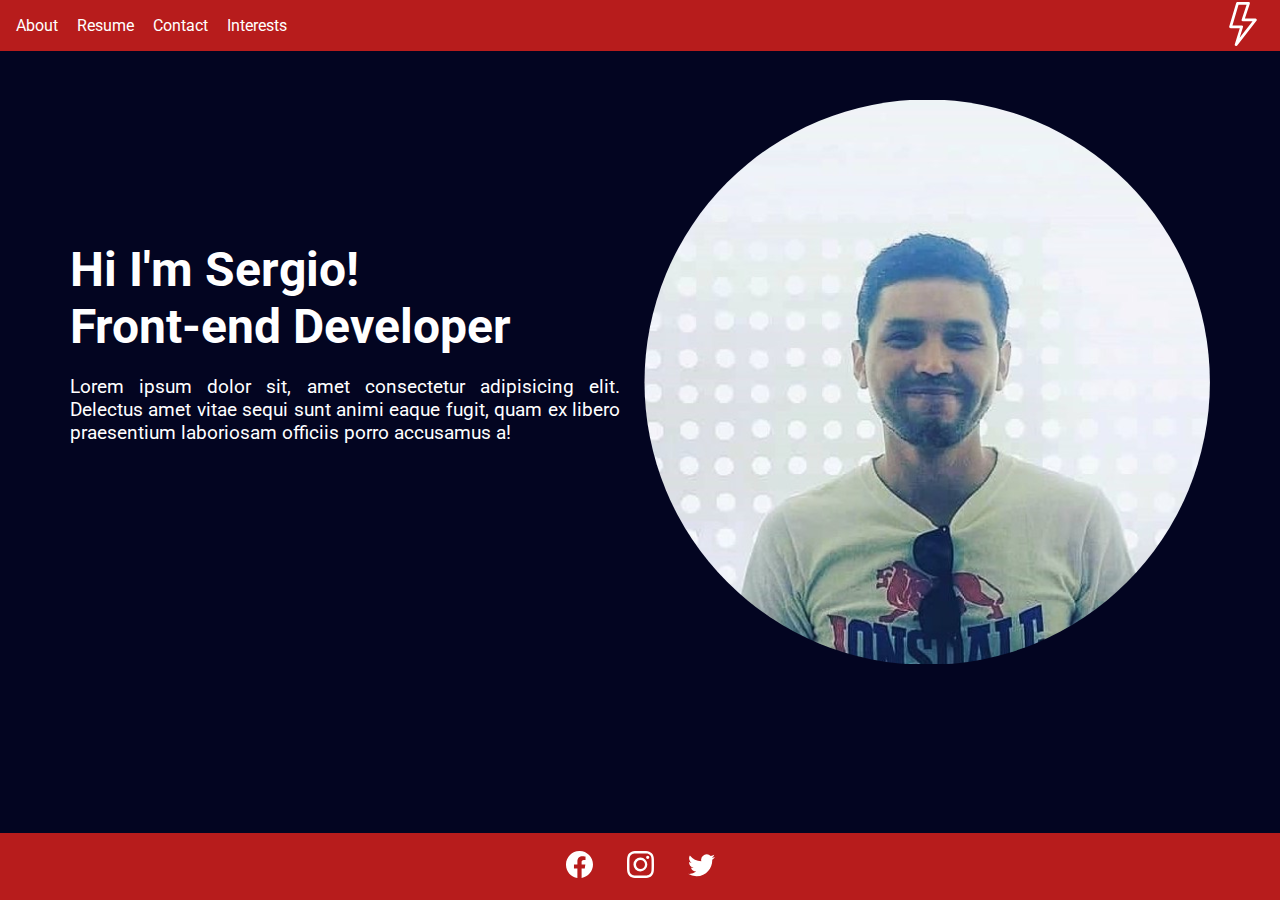
<file: index.html>
<!DOCTYPE html>
<html lang="en">
<!-- METATAGS -->
<head>
	<meta charset="UTF-8">
	<meta name="viewport" content="width=device-width, initial-scale=1.0">

	<!-- CSS -->
	<link rel="stylesheet" href="css/styles.css">
	<link rel="stylesheet" type="text/css" href="css/index.css">

	<!-- SHORTCUT ICON -->
	<link rel="shortcut icon" href="img/lightning.png">

	<!-- GOOGLE FONTS -->
	<link rel="preconnect" href="https://fonts.googleapis.com">
	<link rel="preconnect" href="https://fonts.gstatic.com" crossorigin>
	<link href="https://fonts.googleapis.com/css2?family=Roboto&display=swap" rel="stylesheet">

	<title>CV SSILVESTRE</title>
</head>

<body>
	<!-- HEADER -->
	<header>
		<!-- NAV -->
		<nav>
			<ul>
				<li><a href="about.html">About</a></li>
				<li><a href="resume.html">Resume</a></li>
				<li><a href="contact.html">Contact</a></li>
				<li><a href="interests.html">Interests</a></li>
			</ul>
		</nav>

		<!-- LOGO -->
		<div class="logo">
			<a href="index.html">
				<svg xmlns="http://www.w3.org/2000/svg" width="44" height="44" fill="currentColor" class="bi bi-lightning" viewBox="0 0 16 16">
					<path d="M5.52.359A.5.5 0 0 1 6 0h4a.5.5 0 0 1 .474.658L8.694 6H12.5a.5.5 0 0 1 .395.807l-7 9a.5.5 0 0 1-.873-.454L6.823 9.5H3.5a.5.5 0 0 1-.48-.641l2.5-8.5zM6.374 1 4.168 8.5H7.5a.5.5 0 0 1 .478.647L6.78 13.04 11.478 7H8a.5.5 0 0 1-.474-.658L9.306 1H6.374z"/>
				</svg>
			</a>
		</div>	

	</header>

	<!-- MAIN -->
	<main>
		<section class="presentacion section-padding">
			<div class="presentacion_texto">
				<h1>Hi I'm Sergio! <br>
					Front-end Developer
				</h1>
				<p>Lorem ipsum dolor sit, amet consectetur adipisicing elit. Delectus amet vitae sequi sunt animi eaque fugit, quam ex libero praesentium laboriosam officiis porro accusamus a!</p>
			</div>

			<div class="presentacion_imagen">
				<img src="img/foto1.jpg" alt=foto">
			</div>
			
		</section>
	</main>

	<!-- FOOTER -->
	<footer class="footer_redes-sociales">
		<ul>
			<!-- FACEBOOK -->
			<li>
				<a href="https://www.facebook.com/profile.php?id=1434188010" target="blank">
					<svg xmlns="http://www.w3.org/2000/svg" width="27" height="27" fill="currentColor" class="bi bi-facebook" viewBox="0 0 16 16">
						<path d="M16 8.049c0-4.446-3.582-8.05-8-8.05C3.58 0-.002 3.603-.002 8.05c0 4.017 2.926 7.347 6.75 7.951v-5.625h-2.03V8.05H6.75V6.275c0-2.017 1.195-3.131 3.022-3.131.876 0 1.791.157 1.791.157v1.98h-1.009c-.993 0-1.303.621-1.303 1.258v1.51h2.218l-.354 2.326H9.25V16c3.824-.604 6.75-3.934 6.75-7.951z"/>
					</svg>
				</a>
			</li>
			<!-- INSTAGRAM -->
			<li>
				<a href="https://www.instagram.com/serghwd/" target="blank">
					<svg xmlns="http://www.w3.org/2000/svg" width="27" height="27" fill="currentColor" class="bi bi-instagram" viewBox="0 0 16 16">
						<path d="M8 0C5.829 0 5.556.01 4.703.048 3.85.088 3.269.222 2.76.42a3.917 3.917 0 0 0-1.417.923A3.927 3.927 0 0 0 .42 2.76C.222 3.268.087 3.85.048 4.7.01 5.555 0 5.827 0 8.001c0 2.172.01 2.444.048 3.297.04.852.174 1.433.372 1.942.205.526.478.972.923 1.417.444.445.89.719 1.416.923.51.198 1.09.333 1.942.372C5.555 15.99 5.827 16 8 16s2.444-.01 3.298-.048c.851-.04 1.434-.174 1.943-.372a3.916 3.916 0 0 0 1.416-.923c.445-.445.718-.891.923-1.417.197-.509.332-1.09.372-1.942C15.99 10.445 16 10.173 16 8s-.01-2.445-.048-3.299c-.04-.851-.175-1.433-.372-1.941a3.926 3.926 0 0 0-.923-1.417A3.911 3.911 0 0 0 13.24.42c-.51-.198-1.092-.333-1.943-.372C10.443.01 10.172 0 7.998 0h.003zm-.717 1.442h.718c2.136 0 2.389.007 3.232.046.78.035 1.204.166 1.486.275.373.145.64.319.92.599.28.28.453.546.598.92.11.281.24.705.275 1.485.039.843.047 1.096.047 3.231s-.008 2.389-.047 3.232c-.035.78-.166 1.203-.275 1.485a2.47 2.47 0 0 1-.599.919c-.28.28-.546.453-.92.598-.28.11-.704.24-1.485.276-.843.038-1.096.047-3.232.047s-2.39-.009-3.233-.047c-.78-.036-1.203-.166-1.485-.276a2.478 2.478 0 0 1-.92-.598 2.48 2.48 0 0 1-.6-.92c-.109-.281-.24-.705-.275-1.485-.038-.843-.046-1.096-.046-3.233 0-2.136.008-2.388.046-3.231.036-.78.166-1.204.276-1.486.145-.373.319-.64.599-.92.28-.28.546-.453.92-.598.282-.11.705-.24 1.485-.276.738-.034 1.024-.044 2.515-.045v.002zm4.988 1.328a.96.96 0 1 0 0 1.92.96.96 0 0 0 0-1.92zm-4.27 1.122a4.109 4.109 0 1 0 0 8.217 4.109 4.109 0 0 0 0-8.217zm0 1.441a2.667 2.667 0 1 1 0 5.334 2.667 2.667 0 0 1 0-5.334z"/>
					</svg>
				</a>
			</li>
			<!-- TWITTER -->
			<li>
				<a href="https://twitter.com/ninja_ontherun" target="blank">
					<svg xmlns="http://www.w3.org/2000/svg" width="27" height="27" fill="currentColor" class="bi bi-twitter" viewBox="0 0 16 16">
						<path d="M5.026 15c6.038 0 9.341-5.003 9.341-9.334 0-.14 0-.282-.006-.422A6.685 6.685 0 0 0 16 3.542a6.658 6.658 0 0 1-1.889.518 3.301 3.301 0 0 0 1.447-1.817 6.533 6.533 0 0 1-2.087.793A3.286 3.286 0 0 0 7.875 6.03a9.325 9.325 0 0 1-6.767-3.429 3.289 3.289 0 0 0 1.018 4.382A3.323 3.323 0 0 1 .64 6.575v.045a3.288 3.288 0 0 0 2.632 3.218 3.203 3.203 0 0 1-.865.115 3.23 3.23 0 0 1-.614-.057 3.283 3.283 0 0 0 3.067 2.277A6.588 6.588 0 0 1 .78 13.58a6.32 6.32 0 0 1-.78-.045A9.344 9.344 0 0 0 5.026 15z"/>
					</svg>
				</a>
			</li>
		</ul>
	</footer>
	
</body>
</html>
</file>
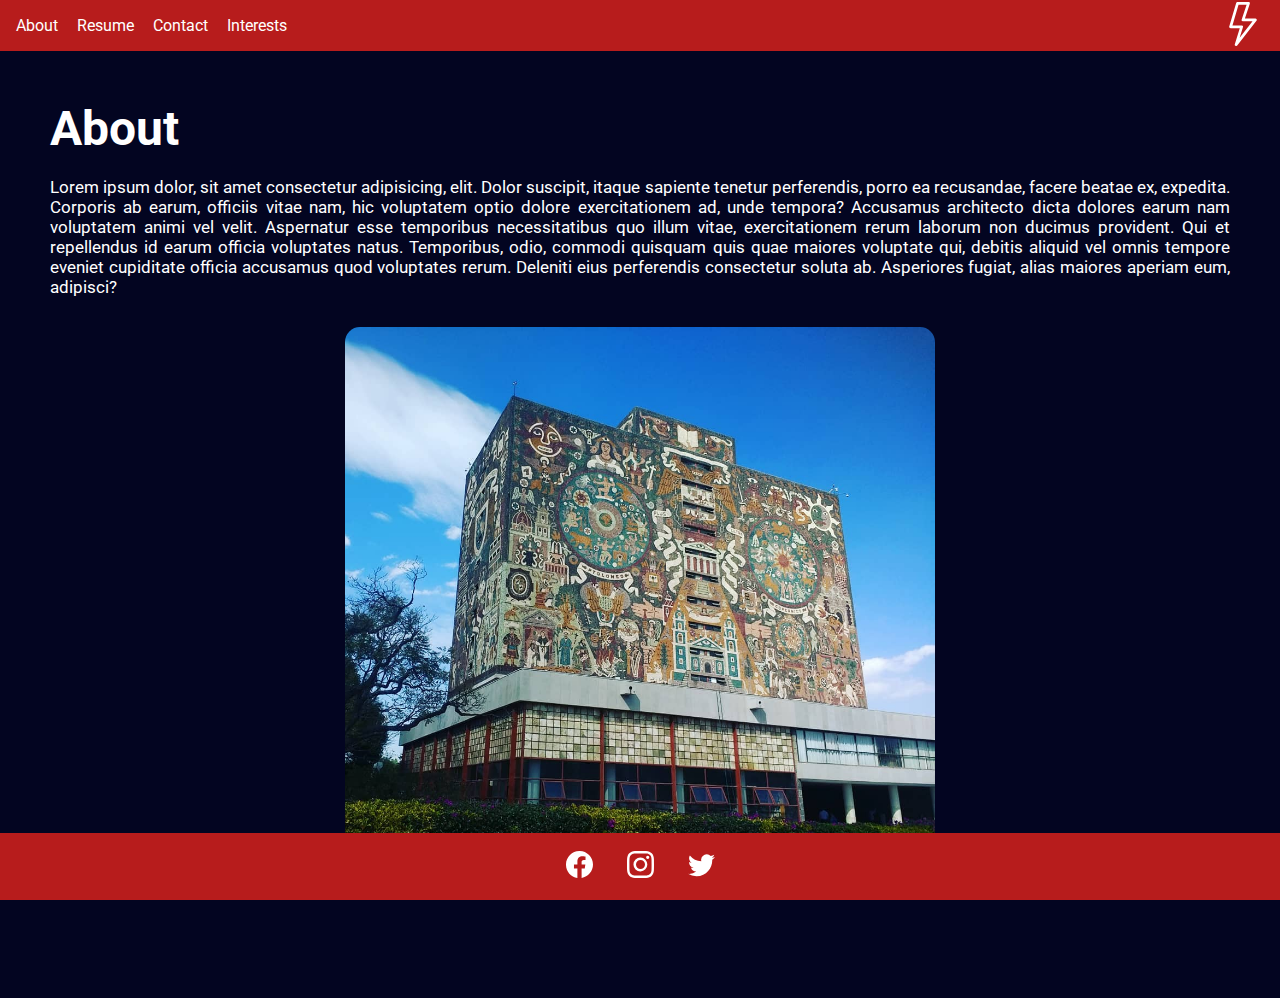
<file: about.html>
<!DOCTYPE html>
<html lang="en">
<!-- METATAGS -->
<head>
	<meta charset="UTF-8">
	<meta name="viewport" content="width=device-width, initial-scale=1.0">
	<link rel="stylesheet" href="css/styles.css">
	<link rel="stylesheet" href="css/about.css">
	<link rel="shortcut icon" href="img/lightning.png">

	<!-- GOOGLE FONTS -->
	<link rel="preconnect" href="https://fonts.googleapis.com">
	<link rel="preconnect" href="https://fonts.gstatic.com" crossorigin>
	<link href="https://fonts.googleapis.com/css2?family=Roboto&display=swap" rel="stylesheet">

	<title>CV SSILVESTRE-ABOUT</title>
</head>

<body>
	<!-- HEADER -->
	<header>
		<!-- NAV -->
		<nav>
			<ul>
				<li><a href="about.html">About</a></li>
				<li><a href="resume.html">Resume</a></li>
				<li><a href="contact.html">Contact</a></li>
				<li><a href="interests.html">Interests</a></li>
			</ul>
		</nav>

		<!-- LOGO -->
		<div class="logo">
			<a href="index.html">
				<svg xmlns="http://www.w3.org/2000/svg" width="44" height="44" fill="currentColor" class="bi bi-lightning" viewBox="0 0 16 16">
					<path d="M5.52.359A.5.5 0 0 1 6 0h4a.5.5 0 0 1 .474.658L8.694 6H12.5a.5.5 0 0 1 .395.807l-7 9a.5.5 0 0 1-.873-.454L6.823 9.5H3.5a.5.5 0 0 1-.48-.641l2.5-8.5zM6.374 1 4.168 8.5H7.5a.5.5 0 0 1 .478.647L6.78 13.04 11.478 7H8a.5.5 0 0 1-.474-.658L9.306 1H6.374z"/>
				</svg>
			</a>
		</div>	

	</header>

	<!-- MAIN -->
	<main>
		<section class="about section-padding">
			<div class="about_texto">
				<h1>About</h1>
				<p>Lorem ipsum dolor, sit amet consectetur adipisicing, elit. Dolor suscipit, itaque sapiente tenetur perferendis, porro ea recusandae, facere beatae ex, expedita. Corporis ab earum, officiis vitae nam, hic voluptatem optio dolore exercitationem ad, unde tempora? Accusamus architecto dicta dolores earum nam voluptatem animi vel velit. Aspernatur esse temporibus necessitatibus quo illum vitae, exercitationem rerum laborum non ducimus provident. Qui et repellendus id earum officia voluptates natus. Temporibus, odio, commodi quisquam quis quae maiores voluptate qui, debitis aliquid vel omnis tempore eveniet cupiditate officia accusamus quod voluptates rerum. Deleniti eius perferendis consectetur soluta ab. Asperiores fugiat, alias maiores aperiam eum, adipisci?</p>
				<img src="img/unam.jpg" alt="foto">
			</div>
		</section>
	</main>

	<!-- FOOTER -->
	<footer class="footer_redes-sociales">
		<ul>
			<!-- FACEBOOK -->
			<li>
				<a href="https://www.facebook.com/profile.php?id=1434188010" target="blank">
					<svg xmlns="http://www.w3.org/2000/svg" width="27" height="27" fill="currentColor" class="bi bi-facebook" viewBox="0 0 16 16">
						<path d="M16 8.049c0-4.446-3.582-8.05-8-8.05C3.58 0-.002 3.603-.002 8.05c0 4.017 2.926 7.347 6.75 7.951v-5.625h-2.03V8.05H6.75V6.275c0-2.017 1.195-3.131 3.022-3.131.876 0 1.791.157 1.791.157v1.98h-1.009c-.993 0-1.303.621-1.303 1.258v1.51h2.218l-.354 2.326H9.25V16c3.824-.604 6.75-3.934 6.75-7.951z"/>
					</svg>
				</a>
			</li>
			<!-- INSTAGRAM -->
			<li>
				<a href="https://www.instagram.com/serghwd/" target="blank">
					<svg xmlns="http://www.w3.org/2000/svg" width="27" height="27" fill="currentColor" class="bi bi-instagram" viewBox="0 0 16 16">
						<path d="M8 0C5.829 0 5.556.01 4.703.048 3.85.088 3.269.222 2.76.42a3.917 3.917 0 0 0-1.417.923A3.927 3.927 0 0 0 .42 2.76C.222 3.268.087 3.85.048 4.7.01 5.555 0 5.827 0 8.001c0 2.172.01 2.444.048 3.297.04.852.174 1.433.372 1.942.205.526.478.972.923 1.417.444.445.89.719 1.416.923.51.198 1.09.333 1.942.372C5.555 15.99 5.827 16 8 16s2.444-.01 3.298-.048c.851-.04 1.434-.174 1.943-.372a3.916 3.916 0 0 0 1.416-.923c.445-.445.718-.891.923-1.417.197-.509.332-1.09.372-1.942C15.99 10.445 16 10.173 16 8s-.01-2.445-.048-3.299c-.04-.851-.175-1.433-.372-1.941a3.926 3.926 0 0 0-.923-1.417A3.911 3.911 0 0 0 13.24.42c-.51-.198-1.092-.333-1.943-.372C10.443.01 10.172 0 7.998 0h.003zm-.717 1.442h.718c2.136 0 2.389.007 3.232.046.78.035 1.204.166 1.486.275.373.145.64.319.92.599.28.28.453.546.598.92.11.281.24.705.275 1.485.039.843.047 1.096.047 3.231s-.008 2.389-.047 3.232c-.035.78-.166 1.203-.275 1.485a2.47 2.47 0 0 1-.599.919c-.28.28-.546.453-.92.598-.28.11-.704.24-1.485.276-.843.038-1.096.047-3.232.047s-2.39-.009-3.233-.047c-.78-.036-1.203-.166-1.485-.276a2.478 2.478 0 0 1-.92-.598 2.48 2.48 0 0 1-.6-.92c-.109-.281-.24-.705-.275-1.485-.038-.843-.046-1.096-.046-3.233 0-2.136.008-2.388.046-3.231.036-.78.166-1.204.276-1.486.145-.373.319-.64.599-.92.28-.28.546-.453.92-.598.282-.11.705-.24 1.485-.276.738-.034 1.024-.044 2.515-.045v.002zm4.988 1.328a.96.96 0 1 0 0 1.92.96.96 0 0 0 0-1.92zm-4.27 1.122a4.109 4.109 0 1 0 0 8.217 4.109 4.109 0 0 0 0-8.217zm0 1.441a2.667 2.667 0 1 1 0 5.334 2.667 2.667 0 0 1 0-5.334z"/>
					</svg>
				</a>
			</li>
			<!-- TWITTER -->
			<li>
				<a href="https://twitter.com/ninja_ontherun" target="blank">
					<svg xmlns="http://www.w3.org/2000/svg" width="27" height="27" fill="currentColor" class="bi bi-twitter" viewBox="0 0 16 16">
						<path d="M5.026 15c6.038 0 9.341-5.003 9.341-9.334 0-.14 0-.282-.006-.422A6.685 6.685 0 0 0 16 3.542a6.658 6.658 0 0 1-1.889.518 3.301 3.301 0 0 0 1.447-1.817 6.533 6.533 0 0 1-2.087.793A3.286 3.286 0 0 0 7.875 6.03a9.325 9.325 0 0 1-6.767-3.429 3.289 3.289 0 0 0 1.018 4.382A3.323 3.323 0 0 1 .64 6.575v.045a3.288 3.288 0 0 0 2.632 3.218 3.203 3.203 0 0 1-.865.115 3.23 3.23 0 0 1-.614-.057 3.283 3.283 0 0 0 3.067 2.277A6.588 6.588 0 0 1 .78 13.58a6.32 6.32 0 0 1-.78-.045A9.344 9.344 0 0 0 5.026 15z"/>
					</svg>
				</a>
			</li>
		</ul>
	</footer>
	
</body>
</html>
</file>
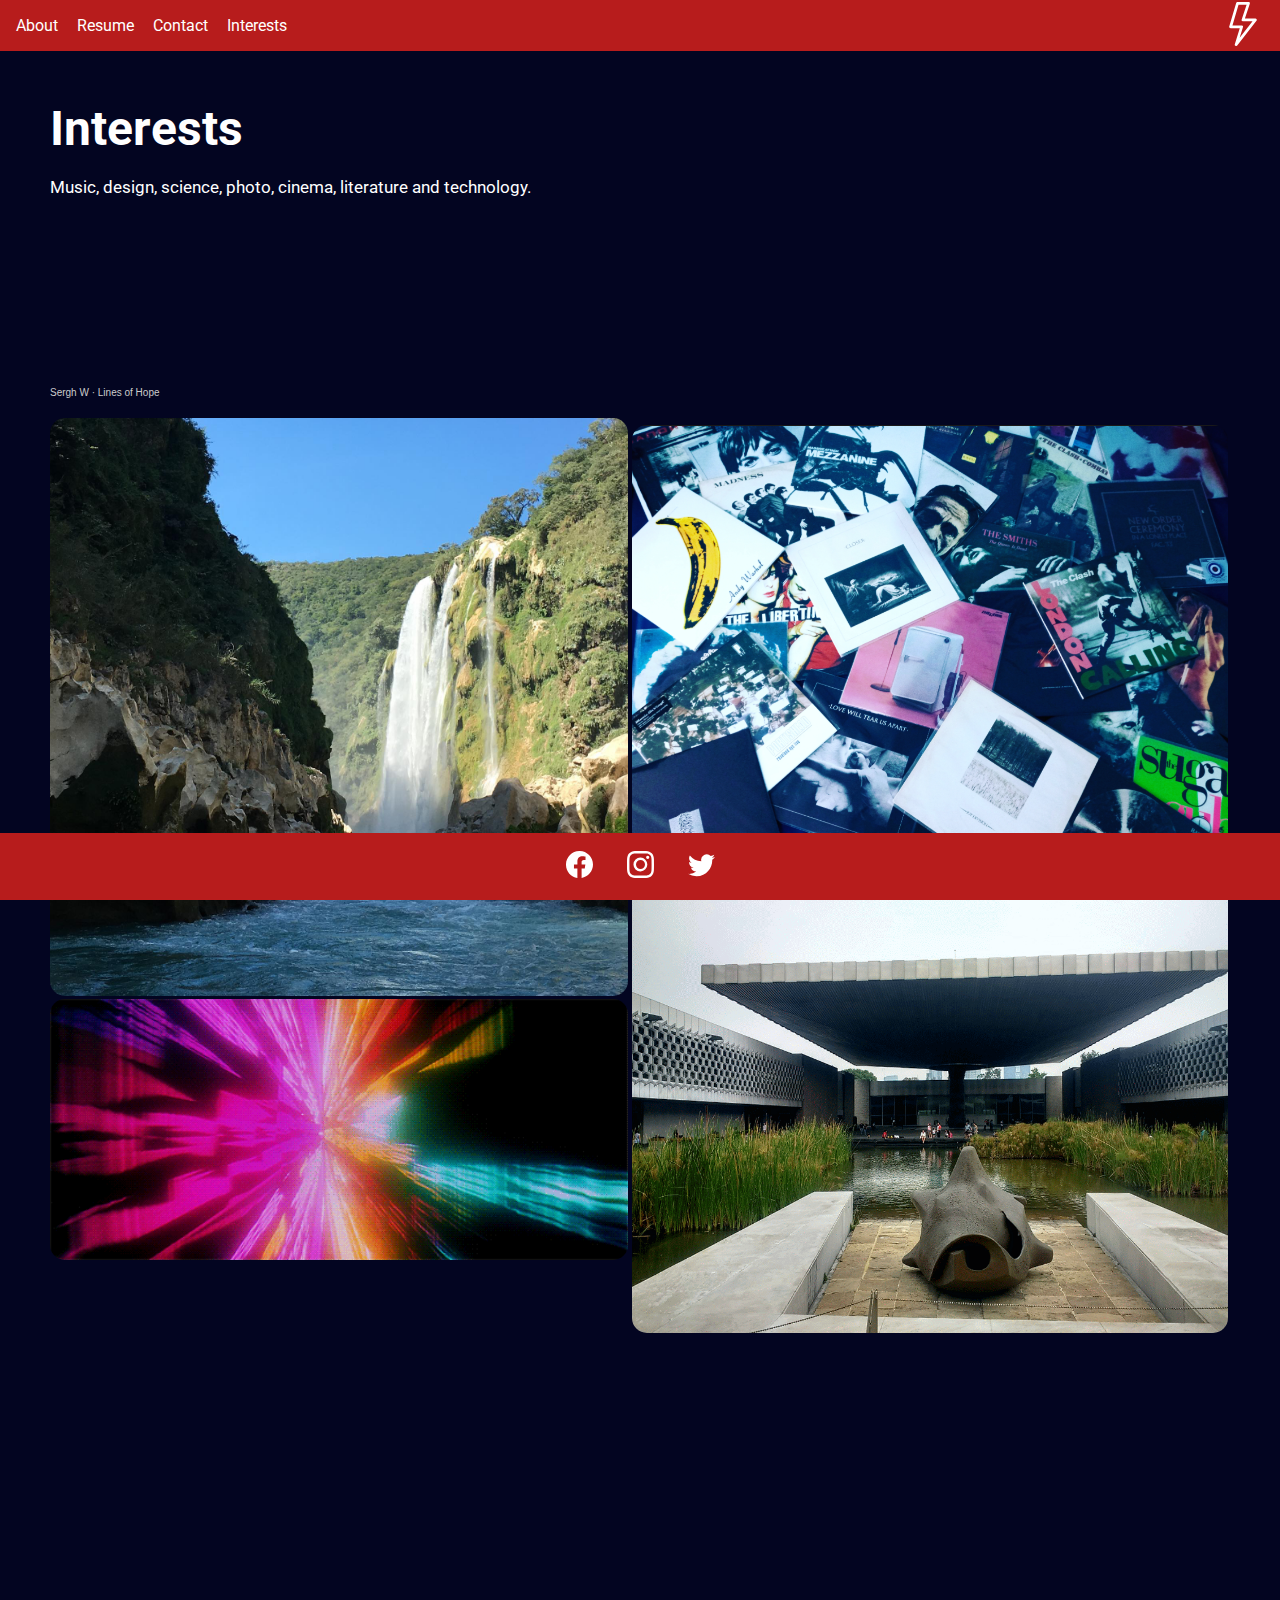
<file: interests.html>
<!DOCTYPE html>
<html lang="en">
<!-- METATAGS -->
<head>
	<meta charset="UTF-8">
	<meta name="viewport" content="width=device-width, initial-scale=1.0">
	<link rel="stylesheet" href="css/styles.css">
	<link rel="stylesheet" href="css/interests.css">
	<link rel="shortcut icon" href="img/lightning.png">

	<!-- GOOGLE FONTS -->
	<link rel="preconnect" href="https://fonts.googleapis.com">
	<link rel="preconnect" href="https://fonts.gstatic.com" crossorigin>
	<link href="https://fonts.googleapis.com/css2?family=Roboto&display=swap" rel="stylesheet">

	<title>CV SSILVESTRE-INTERESTS</title>
</head>

<body>
	<!-- HEADER -->
	<header>
		<!-- NAV -->
		<nav>
			<ul>
				<li><a href="about.html">About</a></li>
				<li><a href="resume.html">Resume</a></li>
				<li><a href="contact.html">Contact</a></li>
				<li><a href="interests.html">Interests</a></li>
			</ul>
		</nav>

		<!-- LOGO -->
		<div class="logo">
			<a href="index.html">
				<svg xmlns="http://www.w3.org/2000/svg" width="44" height="44" fill="currentColor" class="bi bi-lightning" viewBox="0 0 16 16">
					<path d="M5.52.359A.5.5 0 0 1 6 0h4a.5.5 0 0 1 .474.658L8.694 6H12.5a.5.5 0 0 1 .395.807l-7 9a.5.5 0 0 1-.873-.454L6.823 9.5H3.5a.5.5 0 0 1-.48-.641l2.5-8.5zM6.374 1 4.168 8.5H7.5a.5.5 0 0 1 .478.647L6.78 13.04 11.478 7H8a.5.5 0 0 1-.474-.658L9.306 1H6.374z"/>
				</svg>
			</a>
		</div>	

	</header>

	<!-- MAIN -->
	<main>
		<section class="interests section-padding">
			<div class="interests_title">
				<h1>Interests</h1>
				<p>Music, design, science, photo, cinema, literature and technology.</p>
			</div>
			<div class="interests_music">
				<iframe width="100%" height="166" scrolling="no" frameborder="no" allow="autoplay" src="https://w.soundcloud.com/player/?url=https%3A//api.soundcloud.com/tracks/582018120&color=%23900c3f&auto_play=false&hide_related=false&show_comments=true&show_user=true&show_reposts=false&show_teaser=true"></iframe><div style="font-size: 10px; color: #cccccc;line-break: anywhere;word-break: normal;overflow: hidden;white-space: nowrap;text-overflow: ellipsis; font-family: Interstate,Lucida Grande,Lucida Sans Unicode,Lucida Sans,Garuda,Verdana,Tahoma,sans-serif;font-weight: 100;"><a href="https://soundcloud.com/serghwildwood" title="Sergh W" target="_blank" style="color: #cccccc; text-decoration: none;">Sergh W</a> · <a href="https://soundcloud.com/serghwildwood/lines-of-hope" title="Lines of Hope" target="_blank" style="color: #cccccc; text-decoration: none;">Lines of Hope</a></div>
			</div>

			<div class="interests_imagenes1">
				<img src="img/interest1.jpg" alt="foto1">
			</div>
			<div class="interests_imagenes2">
				<img src="img/interest2.png" alt="foto2">
			</div>
			<div class="interests_imagenes3">
				<img src="img/interest3.gif" alt="foto3">
			</div>
			<div class="interests_imagenes4">
				<img src="img/interest4.gif" alt="foto4">
			</div>

			<div class="interests_video" style="padding:56.25% 0 0 0;position:relative;"><iframe src="https://player.vimeo.com/video/83910533?h=6be9aef37c&color=fcdcb3&portrait=0&badge=0" style="position:absolute;top:0;left:0;width:100%;height:100%;" frameborder="0" allow="autoplay; fullscreen; picture-in-picture" allowfullscreen></iframe></div><script src="https://player.vimeo.com/api/player.js"></script>

		</section>
	</main>

	<!-- FOOTER -->
	<footer class="footer_redes-sociales">
		<ul>
			<!-- FACEBOOK -->
			<li>
				<a href="https://www.facebook.com/profile.php?id=1434188010" target="blank">
					<svg xmlns="http://www.w3.org/2000/svg" width="27" height="27" fill="currentColor" class="bi bi-facebook" viewBox="0 0 16 16">
						<path d="M16 8.049c0-4.446-3.582-8.05-8-8.05C3.58 0-.002 3.603-.002 8.05c0 4.017 2.926 7.347 6.75 7.951v-5.625h-2.03V8.05H6.75V6.275c0-2.017 1.195-3.131 3.022-3.131.876 0 1.791.157 1.791.157v1.98h-1.009c-.993 0-1.303.621-1.303 1.258v1.51h2.218l-.354 2.326H9.25V16c3.824-.604 6.75-3.934 6.75-7.951z"/>
					</svg>
				</a>
			</li>
			<!-- INSTAGRAM -->
			<li>
				<a href="https://www.instagram.com/serghwd/" target="blank">
					<svg xmlns="http://www.w3.org/2000/svg" width="27" height="27" fill="currentColor" class="bi bi-instagram" viewBox="0 0 16 16">
						<path d="M8 0C5.829 0 5.556.01 4.703.048 3.85.088 3.269.222 2.76.42a3.917 3.917 0 0 0-1.417.923A3.927 3.927 0 0 0 .42 2.76C.222 3.268.087 3.85.048 4.7.01 5.555 0 5.827 0 8.001c0 2.172.01 2.444.048 3.297.04.852.174 1.433.372 1.942.205.526.478.972.923 1.417.444.445.89.719 1.416.923.51.198 1.09.333 1.942.372C5.555 15.99 5.827 16 8 16s2.444-.01 3.298-.048c.851-.04 1.434-.174 1.943-.372a3.916 3.916 0 0 0 1.416-.923c.445-.445.718-.891.923-1.417.197-.509.332-1.09.372-1.942C15.99 10.445 16 10.173 16 8s-.01-2.445-.048-3.299c-.04-.851-.175-1.433-.372-1.941a3.926 3.926 0 0 0-.923-1.417A3.911 3.911 0 0 0 13.24.42c-.51-.198-1.092-.333-1.943-.372C10.443.01 10.172 0 7.998 0h.003zm-.717 1.442h.718c2.136 0 2.389.007 3.232.046.78.035 1.204.166 1.486.275.373.145.64.319.92.599.28.28.453.546.598.92.11.281.24.705.275 1.485.039.843.047 1.096.047 3.231s-.008 2.389-.047 3.232c-.035.78-.166 1.203-.275 1.485a2.47 2.47 0 0 1-.599.919c-.28.28-.546.453-.92.598-.28.11-.704.24-1.485.276-.843.038-1.096.047-3.232.047s-2.39-.009-3.233-.047c-.78-.036-1.203-.166-1.485-.276a2.478 2.478 0 0 1-.92-.598 2.48 2.48 0 0 1-.6-.92c-.109-.281-.24-.705-.275-1.485-.038-.843-.046-1.096-.046-3.233 0-2.136.008-2.388.046-3.231.036-.78.166-1.204.276-1.486.145-.373.319-.64.599-.92.28-.28.546-.453.92-.598.282-.11.705-.24 1.485-.276.738-.034 1.024-.044 2.515-.045v.002zm4.988 1.328a.96.96 0 1 0 0 1.92.96.96 0 0 0 0-1.92zm-4.27 1.122a4.109 4.109 0 1 0 0 8.217 4.109 4.109 0 0 0 0-8.217zm0 1.441a2.667 2.667 0 1 1 0 5.334 2.667 2.667 0 0 1 0-5.334z"/>
					</svg>
				</a>
			</li>
			<!-- TWITTER -->
			<li>
				<a href="https://twitter.com/ninja_ontherun" target="blank">
					<svg xmlns="http://www.w3.org/2000/svg" width="27" height="27" fill="currentColor" class="bi bi-twitter" viewBox="0 0 16 16">
						<path d="M5.026 15c6.038 0 9.341-5.003 9.341-9.334 0-.14 0-.282-.006-.422A6.685 6.685 0 0 0 16 3.542a6.658 6.658 0 0 1-1.889.518 3.301 3.301 0 0 0 1.447-1.817 6.533 6.533 0 0 1-2.087.793A3.286 3.286 0 0 0 7.875 6.03a9.325 9.325 0 0 1-6.767-3.429 3.289 3.289 0 0 0 1.018 4.382A3.323 3.323 0 0 1 .64 6.575v.045a3.288 3.288 0 0 0 2.632 3.218 3.203 3.203 0 0 1-.865.115 3.23 3.23 0 0 1-.614-.057 3.283 3.283 0 0 0 3.067 2.277A6.588 6.588 0 0 1 .78 13.58a6.32 6.32 0 0 1-.78-.045A9.344 9.344 0 0 0 5.026 15z"/>
					</svg>
				</a>
			</li>
		</ul>
	</footer>
	
</body>
</html>
</file>
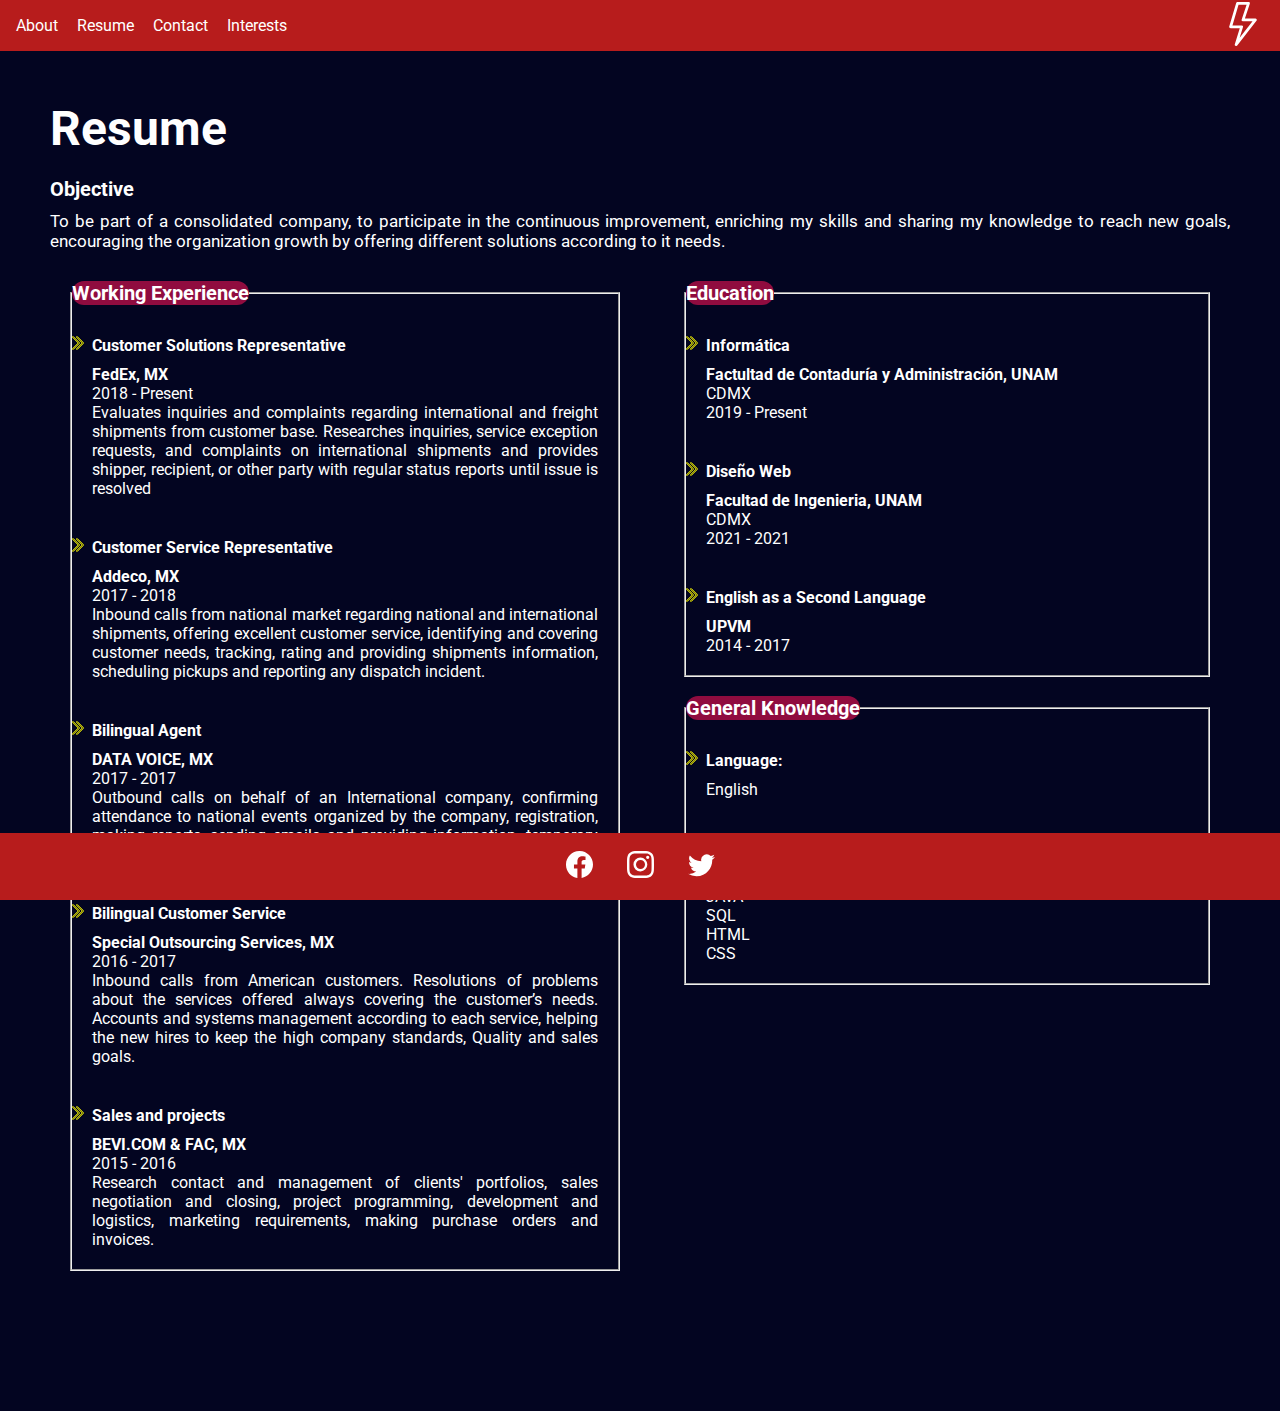
<file: resume.html>
<!DOCTYPE html>
<html lang="en">
<!-- METATAGS -->
<head>
	<meta charset="UTF-8">
	<meta name="viewport" content="width=device-width, initial-scale=1.0">
	<link rel="stylesheet" href="css/styles.css">
	<link rel="stylesheet" href="css/resume.css">
	<link rel="shortcut icon" href="img/lightning.png">

	<!-- GOOGLE FONTS -->
	<link rel="preconnect" href="https://fonts.googleapis.com">
	<link rel="preconnect" href="https://fonts.gstatic.com" crossorigin>
	<link href="https://fonts.googleapis.com/css2?family=Roboto&display=swap" rel="stylesheet">

	<title>CV SSILVESTRE-RESUME</title>
</head>

<body>
	<!-- HEADER -->
	<header>
		<!-- NAV -->
		<nav>
			<ul>
				<li><a href="about.html">About</a></li>
				<li><a href="resume.html">Resume</a></li>
				<li><a href="contact.html">Contact</a></li>
				<li><a href="interests.html">Interests</a></li>
			</ul>
		</nav>

		<!-- LOGO -->
		<div class="logo">
			<a href="index.html">
				<svg xmlns="http://www.w3.org/2000/svg" width="44" height="44" fill="currentColor" class="bi bi-lightning" viewBox="0 0 16 16">
					<path d="M5.52.359A.5.5 0 0 1 6 0h4a.5.5 0 0 1 .474.658L8.694 6H12.5a.5.5 0 0 1 .395.807l-7 9a.5.5 0 0 1-.873-.454L6.823 9.5H3.5a.5.5 0 0 1-.48-.641l2.5-8.5zM6.374 1 4.168 8.5H7.5a.5.5 0 0 1 .478.647L6.78 13.04 11.478 7H8a.5.5 0 0 1-.474-.658L9.306 1H6.374z"/>
				</svg>
			</a>
		</div>	

	</header>

	<!-- MAIN -->
	<main>
		<section class="resume section-padding">
			<div class="resume_texto">
				<h1>Resume</h1>
				<h3>Objective</h3>
				<p>To be part of a consolidated company, to participate in the continuous improvement, enriching my skills and sharing my knowledge to reach new goals, encouraging the organization growth by offering different solutions according to it needs.</p>
			</div>
			<div class="resume_experience">
				<fieldset>
					<legend><b>Working Experience</b></legend>
					<ul>
						<li>
							<h5>Customer Solutions Representative</h5>
							<p><b>FedEx, MX</b></p>
							<p>2018 - Present</p>
							<p>Evaluates inquiries and complaints regarding international and freight shipments from
								customer base. Researches inquiries, service exception requests, and complaints on
								international shipments and provides shipper, recipient, or other party with regular status
							reports until issue is resolved</p>
							<br>
						</li>
						<li>
							<h5>Customer Service Representative</h5>
							<p><b>Addeco, MX</b></p>
							<p>2017 - 2018</p>
							<p>Inbound calls from national market regarding national and international shipments, offering
								excellent customer service, identifying and covering customer needs, tracking, rating and
							providing shipments information, scheduling pickups and reporting any dispatch incident.</p>
							<br>
						</li>
						<li>
							<h5>Bilingual Agent</h5>
							<p><b>DATA VOICE, MX</b></p>
							<p>2017 - 2017</p>
							<p>Outbound calls on behalf of an International company, confirming attendance to national
								events organized by the company, registration, making reports, sending emails and
							providing information, temporary job.</p>
							<br>
						</li>
						<li>
							<h5>Bilingual Customer Service</h5>
							<p><b>Special Outsourcing Services, MX</b></p>
							<p>2016 - 2017</p>
							<p>Inbound calls from American customers. Resolutions of problems about the services offered
								always covering the customer’s needs. Accounts and systems management according to
								each service, helping the new hires to keep the high company standards, Quality and sales
	 						goals.</p>
							<br>
						</li>
						<li>
							<h5>Sales and projects</h5>
							<p><b>BEVI.COM & FAC, MX</b></p>
							<p>2015 - 2016</p>
							<p>Research contact and management of clients' portfolios, sales negotiation and closing,
								project programming, development and logistics, marketing requirements, making
							purchase orders and invoices.</p>
						</li>
					</ul>
				</fieldset>				
			</div>
			
			<div class="resume_education">
				<fieldset>
					<legend><b>Education</b></legend>
					<ul>
						<li>
							<h5>Informática</h5>
							<p><b>Factultad de Contaduría y Administración, UNAM</b></p>
							<p>CDMX</p>
							<p>2019 - Present</p>
							<br>
						</li>
						<li>
							<h5>Diseño Web</h5>
							<p><b>Facultad de Ingenieria, UNAM</b></p>
							<p>CDMX</p>
							<p>2021 - 2021</p>
							<br>
						</li>
						<li>
							<h5>English as a Second Language</h5>
							<p><b>UPVM</b></p>
							<p>2014 - 2017</p>
						</li>
					</ul>
				</fieldset>
				<br>
				<fieldset>
					<legend><b>General Knowledge</b></legend>
					<ul>
						<li><h5>Language:</h5>
							<p>English</p>
							<br>
						</li>
						<li><h5>Programming lenguages:</h5>
							<p>C<br>
								JAVA <br> SQL <br> HTML <br>CSS</p>
							</li>
						</ul>
					</fieldset>
				</div>
			</main>

			<!-- FOOTER -->
			<footer class="footer_redes-sociales">
				<ul>
					<!-- FACEBOOK -->
					<li>
						<a href="https://www.facebook.com/profile.php?id=1434188010" target="blank">
							<svg xmlns="http://www.w3.org/2000/svg" width="27" height="27" fill="currentColor" class="bi bi-facebook" viewBox="0 0 16 16">
								<path d="M16 8.049c0-4.446-3.582-8.05-8-8.05C3.58 0-.002 3.603-.002 8.05c0 4.017 2.926 7.347 6.75 7.951v-5.625h-2.03V8.05H6.75V6.275c0-2.017 1.195-3.131 3.022-3.131.876 0 1.791.157 1.791.157v1.98h-1.009c-.993 0-1.303.621-1.303 1.258v1.51h2.218l-.354 2.326H9.25V16c3.824-.604 6.75-3.934 6.75-7.951z"/>
							</svg>
						</a>
					</li>
					<!-- INSTAGRAM -->
					<li>
						<a href="https://www.instagram.com/serghwd/" target="blank">
							<svg xmlns="http://www.w3.org/2000/svg" width="27" height="27" fill="currentColor" class="bi bi-instagram" viewBox="0 0 16 16">
								<path d="M8 0C5.829 0 5.556.01 4.703.048 3.85.088 3.269.222 2.76.42a3.917 3.917 0 0 0-1.417.923A3.927 3.927 0 0 0 .42 2.76C.222 3.268.087 3.85.048 4.7.01 5.555 0 5.827 0 8.001c0 2.172.01 2.444.048 3.297.04.852.174 1.433.372 1.942.205.526.478.972.923 1.417.444.445.89.719 1.416.923.51.198 1.09.333 1.942.372C5.555 15.99 5.827 16 8 16s2.444-.01 3.298-.048c.851-.04 1.434-.174 1.943-.372a3.916 3.916 0 0 0 1.416-.923c.445-.445.718-.891.923-1.417.197-.509.332-1.09.372-1.942C15.99 10.445 16 10.173 16 8s-.01-2.445-.048-3.299c-.04-.851-.175-1.433-.372-1.941a3.926 3.926 0 0 0-.923-1.417A3.911 3.911 0 0 0 13.24.42c-.51-.198-1.092-.333-1.943-.372C10.443.01 10.172 0 7.998 0h.003zm-.717 1.442h.718c2.136 0 2.389.007 3.232.046.78.035 1.204.166 1.486.275.373.145.64.319.92.599.28.28.453.546.598.92.11.281.24.705.275 1.485.039.843.047 1.096.047 3.231s-.008 2.389-.047 3.232c-.035.78-.166 1.203-.275 1.485a2.47 2.47 0 0 1-.599.919c-.28.28-.546.453-.92.598-.28.11-.704.24-1.485.276-.843.038-1.096.047-3.232.047s-2.39-.009-3.233-.047c-.78-.036-1.203-.166-1.485-.276a2.478 2.478 0 0 1-.92-.598 2.48 2.48 0 0 1-.6-.92c-.109-.281-.24-.705-.275-1.485-.038-.843-.046-1.096-.046-3.233 0-2.136.008-2.388.046-3.231.036-.78.166-1.204.276-1.486.145-.373.319-.64.599-.92.28-.28.546-.453.92-.598.282-.11.705-.24 1.485-.276.738-.034 1.024-.044 2.515-.045v.002zm4.988 1.328a.96.96 0 1 0 0 1.92.96.96 0 0 0 0-1.92zm-4.27 1.122a4.109 4.109 0 1 0 0 8.217 4.109 4.109 0 0 0 0-8.217zm0 1.441a2.667 2.667 0 1 1 0 5.334 2.667 2.667 0 0 1 0-5.334z"/>
							</svg>
						</a>
					</li>
					<!-- TWITTER -->
					<li>
						<a href="https://twitter.com/ninja_ontherun" target="blank">
							<svg xmlns="http://www.w3.org/2000/svg" width="27" height="27" fill="currentColor" class="bi bi-twitter" viewBox="0 0 16 16">
								<path d="M5.026 15c6.038 0 9.341-5.003 9.341-9.334 0-.14 0-.282-.006-.422A6.685 6.685 0 0 0 16 3.542a6.658 6.658 0 0 1-1.889.518 3.301 3.301 0 0 0 1.447-1.817 6.533 6.533 0 0 1-2.087.793A3.286 3.286 0 0 0 7.875 6.03a9.325 9.325 0 0 1-6.767-3.429 3.289 3.289 0 0 0 1.018 4.382A3.323 3.323 0 0 1 .64 6.575v.045a3.288 3.288 0 0 0 2.632 3.218 3.203 3.203 0 0 1-.865.115 3.23 3.23 0 0 1-.614-.057 3.283 3.283 0 0 0 3.067 2.277A6.588 6.588 0 0 1 .78 13.58a6.32 6.32 0 0 1-.78-.045A9.344 9.344 0 0 0 5.026 15z"/>
							</svg>
						</a>
					</li>
				</ul>
			</footer>

		</body>
		</html>
</file>
<file: css/styles.css>
*{
	margin: 0px;
	padding: 0px;
	box-sizing: border-box;
}


a{
	text-decoration: none;
	color: white;
}

a:hover{
	color: #030521;
	font-weight: bold;
	border-bottom: solid #030521;
}


body{
	background-color: #030521;
	font-family: 'Roboto', sans-serif;
	color: white;
}


/*HEADER*/
header{
	width: 100%;	
	background-color: #B71C1C;
	padding: 15px;
	margin-right: 30px;
	position: fixed;	
	top: 0px;
	z-index: 1;
}

nav{
	display: inline-block;
	padding:  1px;
}

.logo{
	display: inline-block;
	position: absolute;
	right: 15px;
	top: 2px;
}

nav li{
	display: inline-block;
	margin-right: 15px;
}

/*MAIN*/

main{
	margin-top: 50px; 
	margin-bottom: 70px;
}


/*FOOTER*/
footer{
	width: 100%;
	background-color: #B71C1C;
	position: fixed;
	bottom: 0px;
	padding: 3px;
}

.footer_redes-sociales{
	text-align: center;
}

.footer_redes-sociales li{
	padding: 15px;
	display: inline-block;
	position: relative;
}
</file>
<file: css/index.css>
/*INDEX*/

/*PRESENTACION*/

.section-padding{
	padding: 50px;
}

.presentacion_texto{
	font-size: 22px;	
	padding: 20px;
	display: inline-block;
	width: 100%;	
}

.presentacion_texto h1{
	margin-bottom: 20px;
}

.presentacion_texto p{
	font-size: 0.8em;
	text-align: justify;
}

.presentacion_imagen{ 
	display: inline-block;
	width: 100%;
	padding-bottom: 2px;
}

.presentacion_imagen img{
	width: 100%;	
	clip-path: circle(50% at 50% 50%);
}

/*MEDIA QUERIES*/

@media only screen and (min-width: 992px){
	.presentacion_texto{
			width: 50%;
			position: relative;

			bottom: 225px;
			font-size: 24px;
		}

		.presentacion_imagen{
			width: 48%;
		}

}
</file>
<file: css/about.css>
/*ABOUT*/

.section-padding{
	padding: 50px;
}

.about_texto{
	font-size: 22px;	
	/*width: 100%;	*/
}

.about_texto h1{
	margin-bottom: 20px;
}

.about_texto p{
	font-size: 0.7em;
	padding-bottom: 30px;
	text-align: justify;
}


/*IMAGEN ABOUT*/

.about_texto img{
	display: block;
	margin: auto;
	border-radius: 15px;
	width: 70%;
}


@media only screen and (min-width: 992px){

	.about_texto{
		font-size: 24px;
	}

	.about_texto img{
		width: 50%;
	}
}
</file>
<file: css/interests.css>
.section-padding{
	padding: 50px;
}


.interests_title{
	font-size: 22px;
	margin-bottom: 10px;
}


.interests_title h1{
	margin-bottom: 20px;
}

.interests_title p{
	font-size: 0.7em;
}


.interests_music{
	margin-top: 20px;
	margin-bottom: 20px;
}

.interests_imagenes1 img{
	border-radius: 15px;
	width: 100%;
}

.interests_imagenes2 img{
	border-radius: 15px;
	width: 100%;
}

.interests_imagenes3 img{
	border-radius: 15px;
	width: 100%;
}

.interests_imagenes4 img{
	border-radius: 15px;
	width: 100%;
}

.interests_video{
	margin-top: 20px;
}


@media only screen and (min-width: 992px){

	.interests_title{
		font-size: 24px
	}

	.interests_imagenes1{
		display: inline-block;
		width: 49%;
		position: relative;
		top: 0px;
	}

	.interests_imagenes2{
		display: inline-block;
		width: 50.5%;
		position: relative;
		top: -9vw;   
	}

	.interests_imagenes3{
		display: inline-block;
		width: 49%;
		position: relative;
		top: -14.7vw;
	}

	.interests_imagenes4{
		display: inline-block;
		width: 50.5%;
		position: relative;
		top: -9vw;

	}

	.interests_video{
		position: relative;
		top: -9vw;

	}
}
</file>
<file: css/resume.css>
/*RESUME*/

.section-padding{
	padding: 50px;
}

h1{
	margin-bottom: 20px;
}

.resume li{
	margin: 20px;
	list-style-image: url(../img/iconvinetas.svg);
}

.resume_texto{
	font-size: 22px;
	margin-bottom: 10px;
}

.resume_texto p{
	font-size: 0.7em;
	/*margin-left: 20px;*/
	/*margin-right: 20px;*/
}

.resume_texto h3{
	font-size: 20px;
	margin-bottom: 10px;
	/*margin-left: 20px;*/
	/*margin-right: 20px;*/
}


.resume_experience, .resume_education{
	padding: 20px;
}

.resume_experience legend, .resume_education legend{
	border-radius: 15px;
	border-width: 1px;
	background-color: #900C3F;
	font-size: 20px;
	/*margin-left: -20px;*/
	margin-bottom: 10px;
}

h5{
	font-size: 16px;
	margin-bottom: 10px;
}


.resume div{
	text-align: justify;
	/*text-justify: inter-word;*/
}


/*MEDIA QUERIES*/

@media only screen and (min-width: 992px){

	.resume_texto{
		font-size: 24px;
	}

	.resume_experience{
		width: 50%;
		/*position: relative;*/
		display: inline-block;
		font-size: 16px;
	}

	.resume_education{
		width: 48%;
		display: inline-block;
		/*position: relative;*/
		float: right;
		font-size: 16px;
	}
}
</file>
